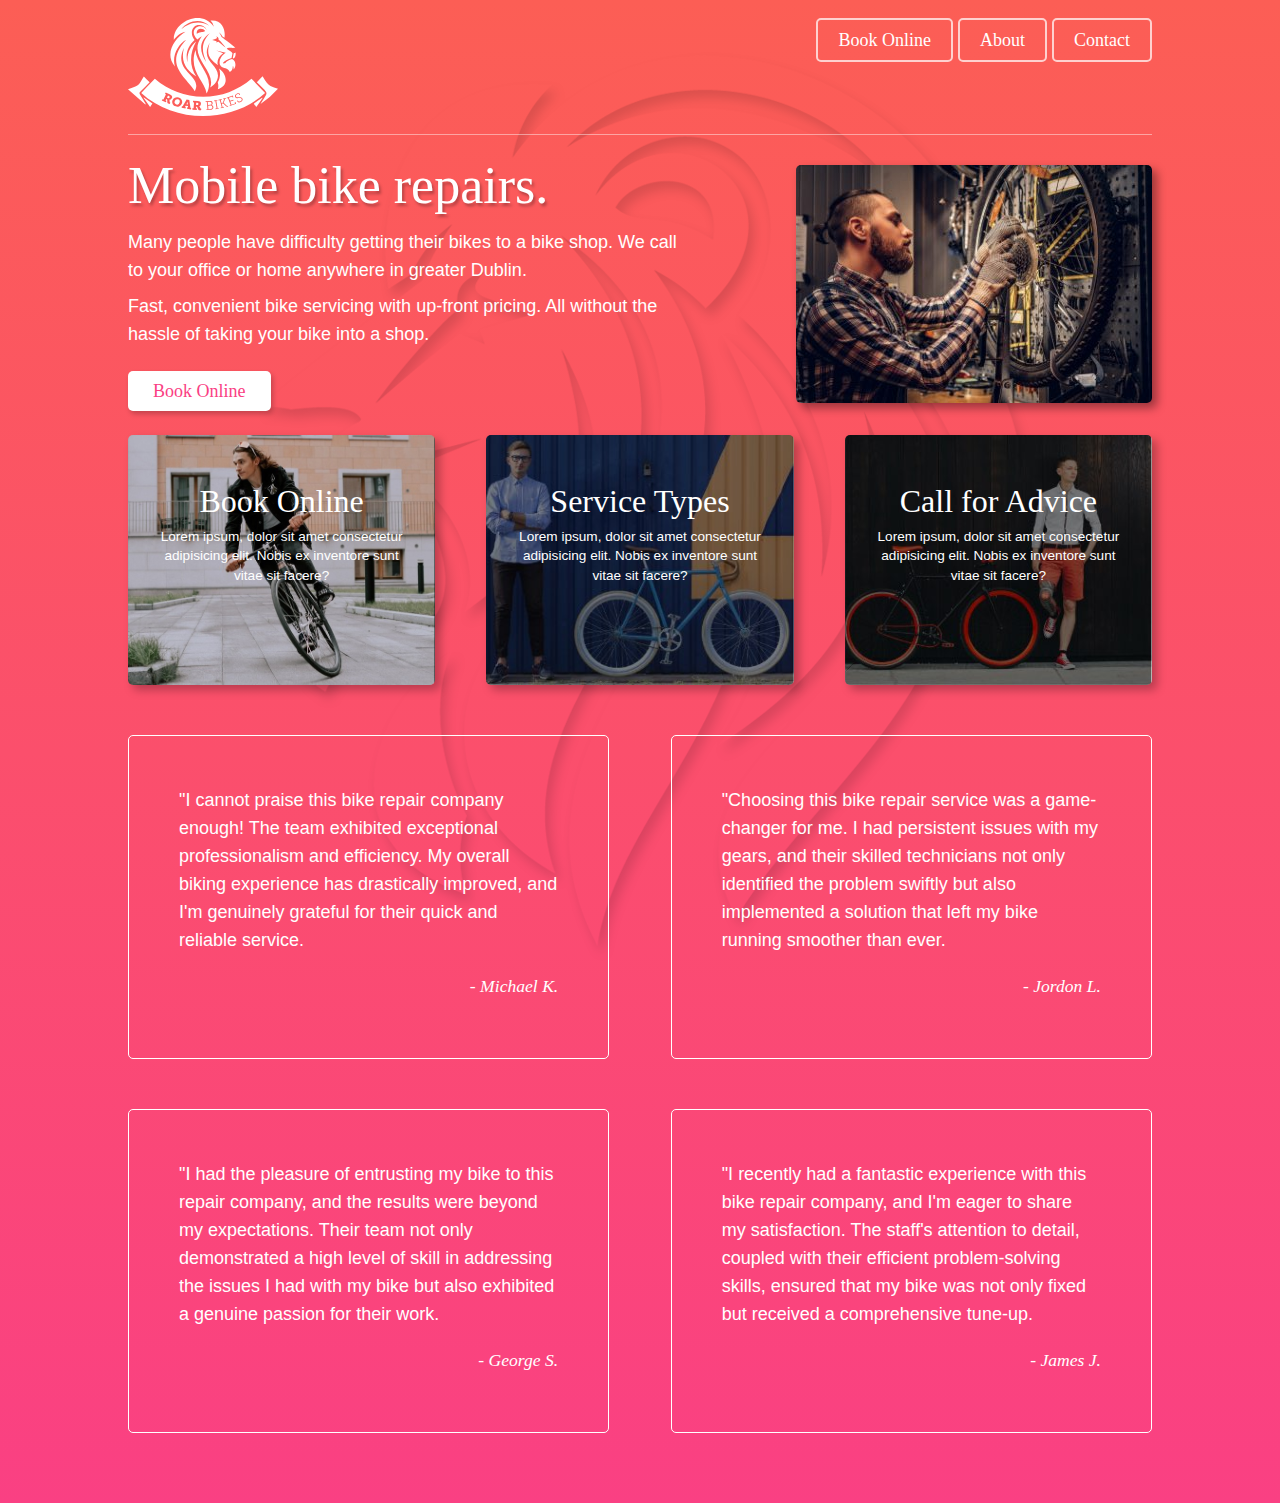
<file: index.html>
<!DOCTYPE html>
<html lang="en">

<head>
    <meta charset="UTF-8">
    <meta name="viewport" content="width=device-width, initial-scale=1.0">
    <title>Roar Cycle - Bike repairs through Cheongju city</title>

    <!-- Eric Meyers CSS reset -->
    <link rel="stylesheet" href="css-reset.css">
    <!-- My own style sheet -->
    <link rel="stylesheet" href="styles.css">
    <!-- Font Awesome -->
    <link rel="stylesheet" href="https://cdnjs.cloudflare.com/ajax/libs/font-awesome/6.5.1/css/all.min.css"
        integrity="sha512-DTOQO9RWCH3ppGqcWaEA1BIZOC6xxalwEsw9c2QQeAIftl+Vegovlnee1c9QX4TctnWMn13TZye+giMm8e2LwA=="
        crossorigin="anonymous" referrerpolicy="no-referrer" />
    <!-- Google fonts -->
    <!-- <link rel="preconnect" href="https://fonts.googleapis.com">
    <link rel="preconnect" href="https://fonts.gstatic.com" crossorigin>
    <link href="https://fonts.googleapis.com/css2?family=Playfair+Display&display=swap" rel="stylesheet"> -->
    <!-- <link rel="preconnect" href="https://fonts.googleapis.com">
    <link rel="preconnect" href="https://fonts.gstatic.com" crossorigin>
    <link href="https://fonts.googleapis.com/css2?family=Roboto&display=swap" rel="stylesheet"> -->

</head>


<body>


    <div class="container">

        <header>

            <div class="logo-box">
                <a href="index.html">
                    <img src="Images/logo-roar-bikes.svg" alt="Logo placeholder">
                </a>
            </div>

            <nav>
                <!-- <a href="#" class="Hero-Button">Book Online</a>
                <a href="#" class="Hero-Button">About</a>
                <a href="#" class="Hero-Button">Contact</a> -->

                <div class="navbutton">
                    <a href="#">Book Online</a>


                    <div class="dropdown">
                        <div class="navbutton"><a href="https://google.com" target="_blank">Onsite Service</a></div>
                        <div class="navbutton"><a href="#">Parts Delivery</a></div>
                        <div class="navbutton"><a href="#">Request Callback</a></div>
                    </div>


                </div>

                <div class="navbutton">
                    <a href="#">About</a>
                </div>

                <div class="navbutton">
                    <a href="contact-us.html">Contact</a>
                </div>

            </nav>

        </header>

        <!-- <hr> -->

        <main>

            <div class="herobox1">
                <h1>Mobile bike repairs.</h1>
                <p>Many people have difficulty getting their bikes to a bike shop. We call to your office or home
                    anywhere in greater Dublin. </p>
                <p>Fast, convenient bike servicing with up-front pricing. All without the hassle of taking your bike
                    into a shop.</p>
                <a href="#" class="hero-button">Book Online</a>
            </div>

            <div class="herobox2">
                <img src="Images/image-bike-repair-service.jpg" alt="The man repairs bike in Dublin">
            </div>

        </main>


        <div class="cards">

            <div class="card1">
                <a href="#">
                    <i class="fa-solid fa-motorcycle"></i>
                    <h2>Book Online</h2>
                    <p>Lorem ipsum, dolor sit amet consectetur adipisicing elit. Nobis ex inventore sunt vitae sit
                        facere?</p>
                </a>
            </div>

            <div class="card2">
                <a href="#">
                    <i class="fa-solid fa-gear"></i>
                    <h2>Service Types</h2>
                    <p>Lorem ipsum, dolor sit amet consectetur adipisicing elit. Nobis ex inventore sunt vitae sit
                        facere?</p>
                </a>
            </div>

            <div class="card3">
                <a href="#">
                    <i class="fa-solid fa-headset"></i>
                    <h2>Call for Advice</h2>
                    <p>Lorem ipsum, dolor sit amet consectetur adipisicing elit. Nobis ex inventore sunt vitae sit
                        facere?</p>
                </a>
            </div>

        </div>


        <div class="testimonials">
            <div class="tbox">
                <p>"I cannot praise this bike repair company enough! The team exhibited exceptional professionalism and
                    efficiency. My overall biking experience has drastically improved, and I'm genuinely grateful for
                    their quick and reliable service.</p>
                <p class="author">- Michael K.</p>
            </div>

            <div class="tbox">
                <p>"Choosing this bike repair service was a game-changer for me. I had persistent issues with my gears,
                    and their skilled technicians not only identified the problem swiftly but also implemented a
                    solution that left my bike running smoother than ever.</p>
                <p class="author">- Jordon L.</p>
            </div>

            <div class="tbox">
                <p>"I had the pleasure of entrusting my bike to this repair company, and the results were beyond my
                    expectations. Their team not only demonstrated a high level of skill in addressing the issues I had
                    with my bike but also exhibited a genuine passion for their work.</p>
                <p class="author">- George S.</p>
            </div>

            <div class="tbox">
                <p>"I recently had a fantastic experience with this bike repair company, and I'm eager to share my
                    satisfaction. The staff's attention to detail, coupled with their efficient problem-solving skills,
                    ensured that my bike was not only fixed but received a comprehensive tune-up.</p>
                <p class="author">- James J.</p>
            </div>
        </div>


    </div>


</body>


</html>
</file>
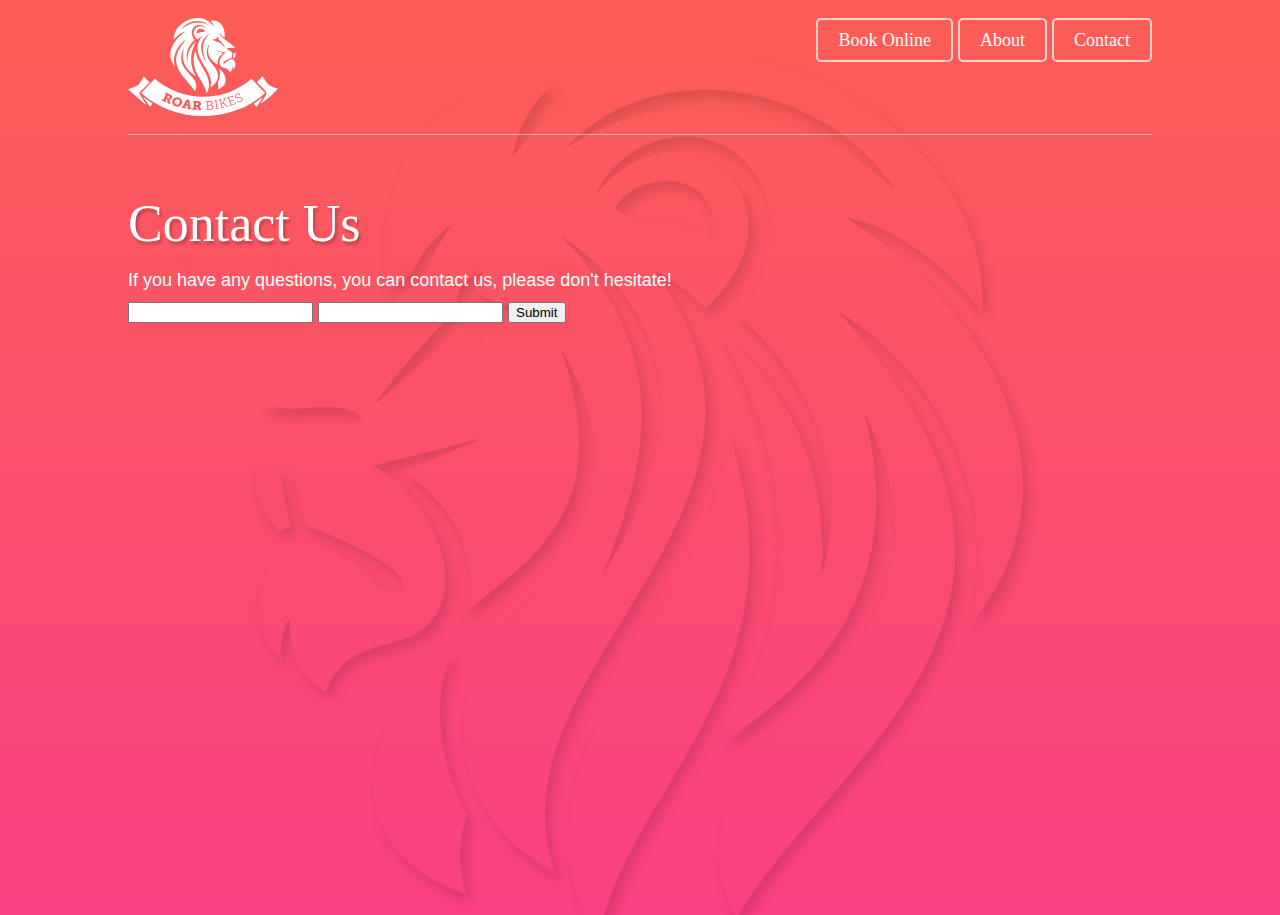
<file: contact-us.html>
<!DOCTYPE html>
<html lang="en">

<head>
    <meta charset="UTF-8">
    <meta name="viewport" content="width=device-width, initial-scale=1.0">
    <title>Roar Cycle - Contact Us details</title>
    <meta name="description" content="Contact details for Roar - Cheongju City, South Korea"> 

    <!-- Eric Meyers CSS reset -->
    <link rel="stylesheet" href="css-reset.css">
    <!-- My own style sheet -->
    <link rel="stylesheet" href="styles.css">
    <!-- Font Awesome -->
    <link rel="stylesheet" href="https://cdnjs.cloudflare.com/ajax/libs/font-awesome/6.5.1/css/all.min.css"
        integrity="sha512-DTOQO9RWCH3ppGqcWaEA1BIZOC6xxalwEsw9c2QQeAIftl+Vegovlnee1c9QX4TctnWMn13TZye+giMm8e2LwA=="
        crossorigin="anonymous" referrerpolicy="no-referrer" />
    <!-- Google fonts -->
    <!-- <link rel="preconnect" href="https://fonts.googleapis.com">
    <link rel="preconnect" href="https://fonts.gstatic.com" crossorigin>
    <link href="https://fonts.googleapis.com/css2?family=Playfair+Display&display=swap" rel="stylesheet"> -->
    <!-- <link rel="preconnect" href="https://fonts.googleapis.com">
    <link rel="preconnect" href="https://fonts.gstatic.com" crossorigin>
    <link href="https://fonts.googleapis.com/css2?family=Roboto&display=swap" rel="stylesheet"> -->

</head>


<body>


    <div class="container">

        <header>

            <div class="logo-box">
                <a href="index.html">
                    <img src="Images/logo-roar-bikes.svg" alt="Logo placeholder">
                </a>
            </div>

            <nav>
                <!-- <a href="#" class="Hero-Button">Book Online</a>
                <a href="#" class="Hero-Button">About</a>
                <a href="#" class="Hero-Button">Contact</a> -->

                <div class="navbutton">
                    <a href="#">Book Online</a>


                    <div class="dropdown">
                        <div class="navbutton"><a href="https://google.com" target="_blank">Onsite Service</a></div>
                        <div class="navbutton"><a href="#">Parts Delivery</a></div>
                        <div class="navbutton"><a href="#">Request Callback</a></div>
                    </div>


                </div>

                <div class="navbutton">
                    <a href="#">About</a>
                </div>

                <div class="navbutton">
                    <a href="#">Contact</a>
                </div>

            </nav>

        </header>

        <!-- <hr> -->

        <main class="contact-padd">

            <div class="main2">
                <h1>Contact Us</h1>
                <p>If you have any questions, you can contact us, please don't hesitate!</p>

                <form action="mail.php" method="post">
                    <input type="text" name="name" id="name">
                    <input type="email" name="email" id="email">
                    <input type="submit" value="Submit">
                </form>
            </div>

        </main>

       

<!--
        <div class="cards">

            <div class="card1">
                <a href="#">
                    <i class="fa-solid fa-motorcycle"></i>
                    <h2>Book Online</h2>
                    <p>Lorem ipsum, dolor sit amet consectetur adipisicing elit. Nobis ex inventore sunt vitae sit
                        facere?</p>
                </a>
            </div>

            <div class="card2">
                <a href="#">
                    <i class="fa-solid fa-gear"></i>
                    <h2>Service Types</h2>
                    <p>Lorem ipsum, dolor sit amet consectetur adipisicing elit. Nobis ex inventore sunt vitae sit
                        facere?</p>
                </a>
            </div>

            <div class="card3">
                <a href="#">
                    <i class="fa-solid fa-headset"></i>
                    <h2>Call for Advice</h2>
                    <p>Lorem ipsum, dolor sit amet consectetur adipisicing elit. Nobis ex inventore sunt vitae sit
                        facere?</p>
                </a>
            </div>

        </div>


        <div class="testimonials">
            <div class="tbox">
                <p>"I cannot praise this bike repair company enough! The team exhibited exceptional professionalism and
                    efficiency. My overall biking experience has drastically improved, and I'm genuinely grateful for
                    their quick and reliable service.</p>
                <p class="author">- Michael K.</p>
            </div>

            <div class="tbox">
                <p>"Choosing this bike repair service was a game-changer for me. I had persistent issues with my gears,
                    and their skilled technicians not only identified the problem swiftly but also implemented a
                    solution that left my bike running smoother than ever.</p>
                <p class="author">- Jordon L.</p>
            </div>

            <div class="tbox">
                <p>"I had the pleasure of entrusting my bike to this repair company, and the results were beyond my
                    expectations. Their team not only demonstrated a high level of skill in addressing the issues I had
                    with my bike but also exhibited a genuine passion for their work.</p>
                <p class="author">- George S.</p>
            </div>

            <div class="tbox">
                <p>"I recently had a fantastic experience with this bike repair company, and I'm eager to share my
                    satisfaction. The staff's attention to detail, coupled with their efficient problem-solving skills,
                    ensured that my bike was not only fixed but received a comprehensive tune-up.</p>
                <p class="author">- James J.</p>
            </div>
        </div>
-->

    </div>


</body>


</html>
</file>
<file: styles.css>
html {
    background-image: linear-gradient(#FC5E55, #FA4083);
    
}

body {
    background-image: url(Images/image-lion-background.png);
    background-position: top center;
    background-repeat: no-repeat;
    font-family: 'Roboto', sans-serif;
    color: white;
    font-size: 1.125rem;
}

.container {
    /* background-color: rgb(4, 34, 4); */
    width: 1024px;
    min-height: 300px;
    margin: 0px auto 0px auto;
}

header {
    /* background-color: rgb(13, 83, 13);
    min-height: 100px; */
    padding: 18px 0px 15px 0px;
    display: flex;
    justify-content: space-between;
    border-bottom: 1px solid rgba(255, 255, 255, 0.448);
    /* align-items: center; */
}

nav {
    /* display: flex; It works inside of parent */
    /* display: inline-block; It doesn't work inside of parent*/
    justify-content: space-between;
    align-items: center;
}

nav p {
    padding: 0px 2px 0px 2px;
}

main {
    /* background-color: rgb(7, 141, 7); */
    min-height: 300px;
    display: flex;
    align-items: center;
    /* justify-content: space-between; */
}

.main2 {
    margin-bottom: 50px;
}

.contact-padd {
    padding-bottom: 30rem;
}

.cards {
    /* background-color: rgb(44, 156, 33); */
    /* min-height: 300px; */
    display: flex;
    justify-content: space-between;
    text-align: center;
}

.card1 {
    /* background-color: rgb(212, 1, 212); */
    background-image: url(Images/image-background-card1.jpg);
    background-size: cover;
    background-position: center;
    min-height: 250px;
    width: 30%;
}

.card2 {
    /* background-color: rgb(139, 1, 139); */
    background-image: url(Images/image-background-card2.jpg);
    background-size: cover;
    background-position: bottom;
    min-height: 250px;
    width: 30%;
}

.card3 {
    /* background-color: rgb(50, 2, 50); */
    background-image: url(Images/image-background-card3.jpg);
    background-size: cover;
    background-position: bottom;
    min-height: 250px;
    width: 30%;
}

.herobox1 {
    /* background-color: brown; */
    flex: 2;
    padding-right: 6.25rem;
}

.hero-button:hover {
    background-color: black;
    animation-duration: 0.5ms;
    color: white;
}

.herobox2 {
    /* background-color: rgb(248, 186, 0); */
    flex: 1;
}

.herobox2 img {
    box-shadow: 5px 5px 10px rgba(0, 0, 0, 0.385);
    border-radius: 5px;
}

.card1, .card2, .card3 {
    padding: 30px 30px 20px 30px;
    border-radius: 5px;
    box-sizing: border-box;
    box-shadow: 5px 5px 10px rgba(0, 0, 0, 0.266);
    /* Box-sizing: border box; - just squeezes(hugs) boxes by keeping padding inside of the boxes */
}

h1 {
    font-size: 3.25rem;
    font-family: 'Playfair Display', serif;
    margin-bottom: 1rem;
    text-shadow: 2px 3px 3px rgba(0, 0, 0, 0.266);
}

h2 {
    font-size: 2rem;
    font-family: 'Playfair Display', serif;
    margin-bottom: 0.5rem;
    margin-top: 20px;
}

p {
    line-height: 1.75rem;
    margin-bottom: 0.5rem;
}

.cards p {
    font-size: 0.85rem;
    line-height: 1.2rem;
    margin-top: 10px;
}

.cards i {
    font-size: 100px;
    /* padding-top: 30px; */
}

.cards a {
    color: white;
    text-decoration: none;
}

.hero-button {
    background-color: white;
    color: #FA4083;
    font-family: 'Playfair Display', serif;
    padding: 11px 25px;
    text-decoration: none;
    box-shadow: 2px 3px 5px rgba(0, 0, 0, 0.216);
    /* border-radius: 4px; */
}

a.hero-button {
    display: inline-block;
    margin-top: 15px;
    border-radius: 5px;
}

nav a.hero-button {
    margin-left: 20px;
}

.navbutton {
    border: 2px solid rgba(255, 255, 255, 0.719);
    padding: 11px 20px;
    font-family: 'Playfair Display', serif;
    /* margin-left: 6px; */
    border-radius: 5px;
    display: inline-block;
    position: relative;
}

.navbutton a {
    text-decoration: none;
    color: white;
}

.navbutton:hover {
    background-color: rgba(255, 255, 255, 0.203);
    color: white;
}

/* Dropdown Navbutton Style start */

.dropdown {
    display: none;
    position: absolute;
    z-index: 1;
    padding-top: 15px;
    text-align: center;
    margin-left: -22px;
}

.navbutton:hover .dropdown {
    display: block;
}

.dropdown .navbutton {
    width: 140px;
    margin-top: 3px;
    background-color: rgb(255, 255, 255);
}

.dropdown .navbutton a {
    color: #FA4083;
}

.dropdown .navbutton:hover {
    background-color: black;
}

.dropdown .navbutton a:hover {
    color: rgb(255, 255, 255);
}

/* Dropdown Navbutton Style finish */

.testimonials {
    display: flex;
    margin-bottom: 70px;
    flex-wrap: wrap;
    justify-content: space-between;
}

.tbox {
    width: 47%;
    padding: 50px;
    border: 1px solid white;
    box-sizing: border-box;
    margin-top: 50px;
    border-radius: 5px;
}

.author {
    font-style: italic;
    text-align: end;
    padding-top: 10px;
}

.tbox :nth-child(2) {
    font-size: 1.1rem;
    font-family: 'Times New Roman', Times, serif;
}
</file>
